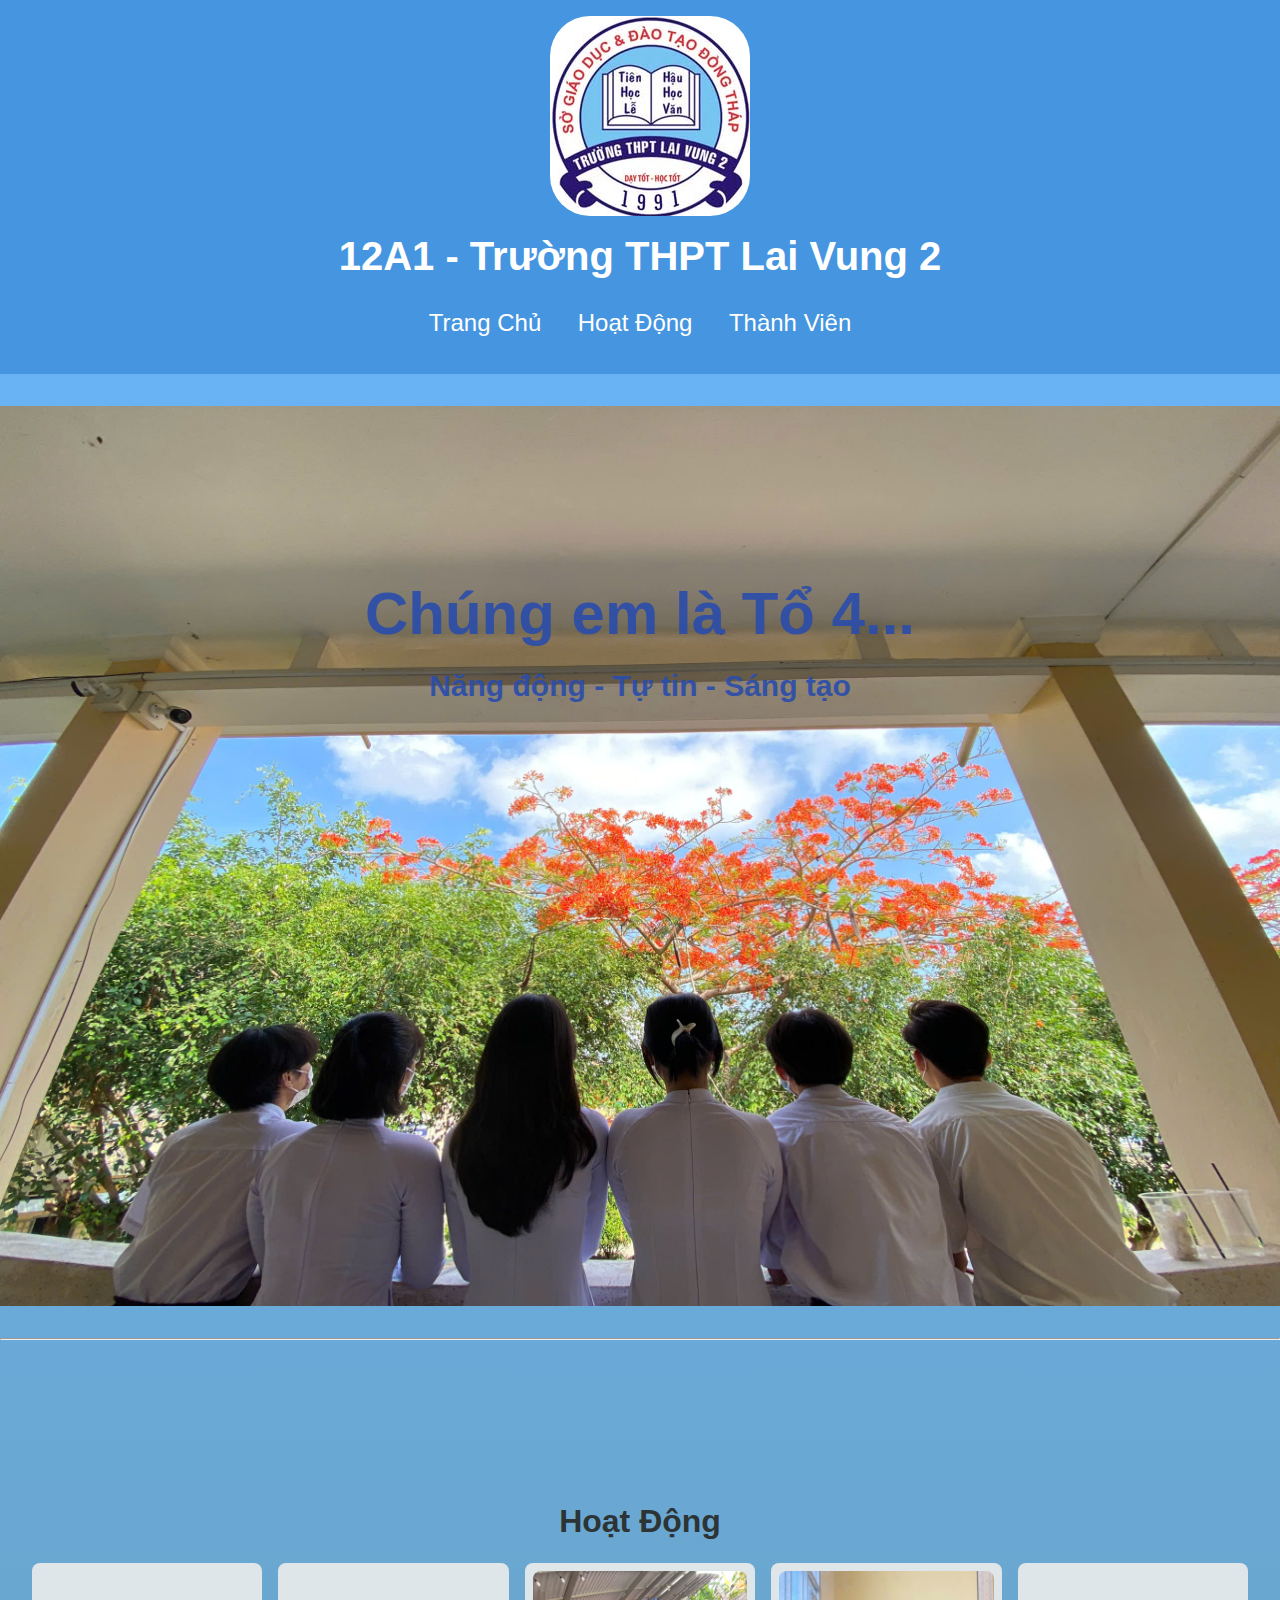
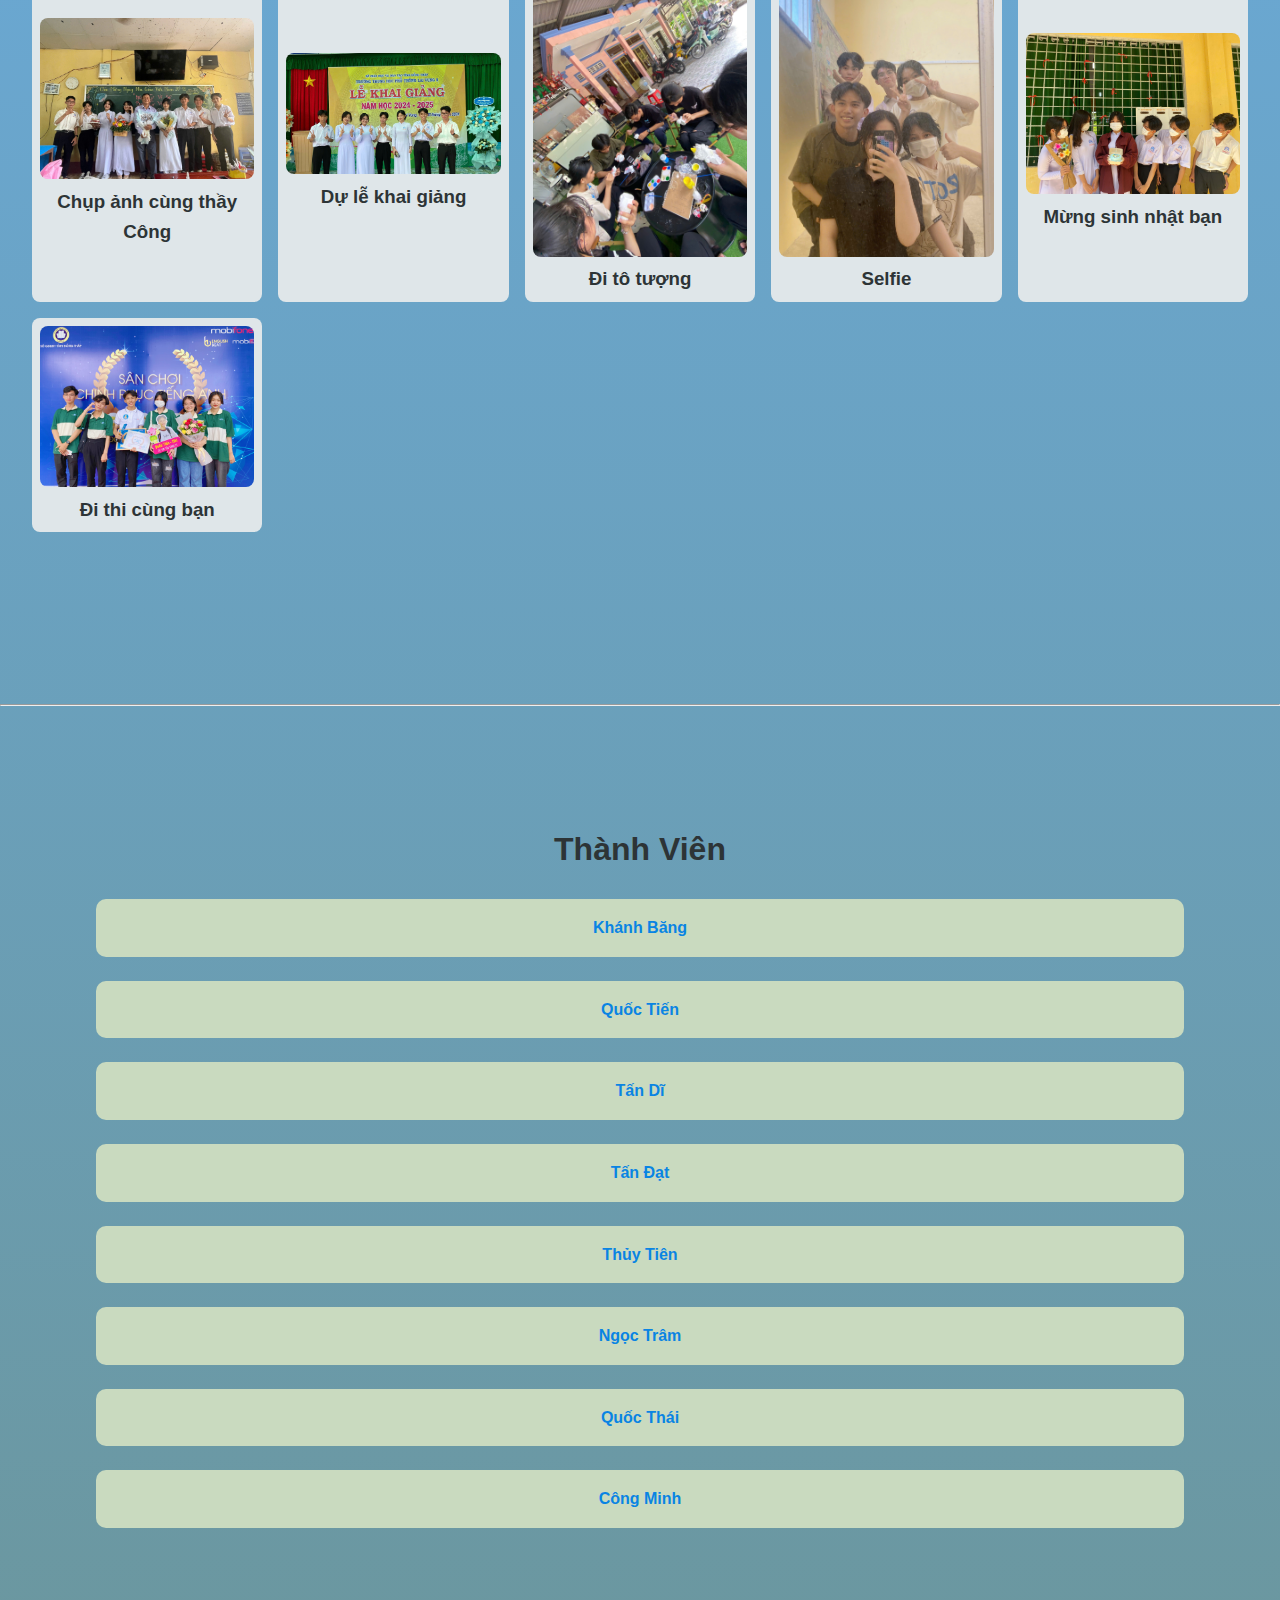
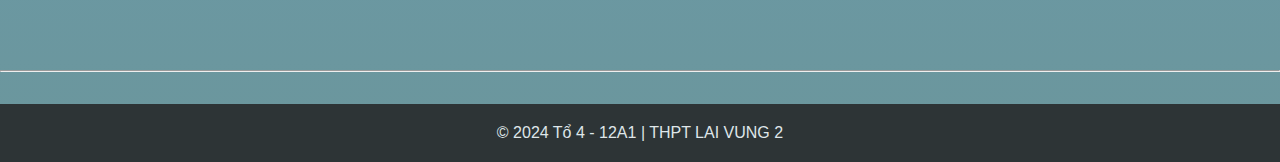
<file: index.html>
<!DOCTYPE html>
<html lang="en">
<head>
  <meta charset="UTF-8">
  <meta name="viewport" content="width=device-width, initial-scale=1.0">
  <title>Tổ 4 - 12A1</title>
  <link rel="stylesheet" href="styles.css">
</head>

<body>
  <!-- Phần đầu trang web -->
  <header>
    <!-- Vận dụng kiến thức SGK Bài 8, 10, 11 -->
    <img src="truong.jpg" alt="Logo" class="logo">
    <h1>12A1 - Trường THPT Lai Vung 2</h1>
    <nav>
      <a href="#home">Trang Chủ</a>
      <a href="#activities">Hoạt Động</a>
      <a href="#members">Thành Viên</a>
    </nav>
  </header>

  <!-- Phần nội dung chính của trang web -->
  <main>
    <!-- Mục I. Trang Chủ -->
    <section id="home">
      <div>
        <h1><b>Chúng em là Tổ 4...</b></h1>
        <h4> Năng động - Tự tin - Sáng tạo </h4>
      </div>
    </section>

    <hr>
    <!-- Mục II. Hoạt Động -->
    <section id="activities">
      <!-- Vận dụng kiến thức SGK Bài 8 + Có tham khảo trên mạng về 'Grid' -->
      <h1>Hoạt Động</h1>
      <div class="grid">
        <div><img src="anh1.jpg" alt="Activity 1">
          <h3>Chụp ảnh cùng thầy Công</h3>
        </div>
        <div><img src="anh2.jpg" alt="Activity 2">
          <h3>Dự lễ khai giảng</h3>
        </div>
        <div><img src="totuong.jpg" alt="Activity 1">
          <h3>Đi tô tượng</h3>
        </div>
        <div><img src="duan.jpg" alt="Activity 2">
          <h3>Selfie</h3>
        </div>
        <div><img src="sn.jpg" alt="Activity 2">
          <h3>Mừng sinh nhật bạn</h3>
        </div>
        <div><img src="mbf.jpg" alt="Activity 2">
          <h3>Đi thi cùng bạn</h3>
        </div>
      </div>
    </section>

    <hr>
    <!-- Mục III. Thành Viên -->
    <section id="members">
      <h1>Thành Viên</h1>
      <!-- Vận dụng kiến thức SGK Bài 9, 10 -->
      <ul>
        <li>
          <a href="khánh_băng.html" target="_blank">Khánh Băng</a> 
        </li>
        <li>
          <a href="quốc_tiến.html" target="_blank">Quốc Tiến</a> 
        </li>
        <li>
          <a href="tấn_dĩ.html" target="_blank">Tấn Dĩ</a> 
        </li>
        <li>
          <a href="tấn_đạt.html" target="_blank">Tấn Đạt</a> 
        </li>
        <li>
          <a href="thủy_tiên.html" target="_blank">Thủy Tiên</a>
        </li>
        <li>
          <a href="ngọc_trâm.html" target="_blank">Ngọc Trâm</a> 
        </li>
        <li>
          <a href="quốc_thái.html" target="_blank">Quốc Thái</a>
        </li>
        <li>
          <a href="công_minh.html" target="_blank">Công Minh</a> 
        </li>
      </ul>
    </section>
    <hr>
  </main>

  <!-- Phần đuôi trang web -->
  <footer>
    <p>&copy; 2024 Tổ 4 - 12A1 | THPT LAI VUNG 2</p>
  </footer>
</body>
</html>
</file>
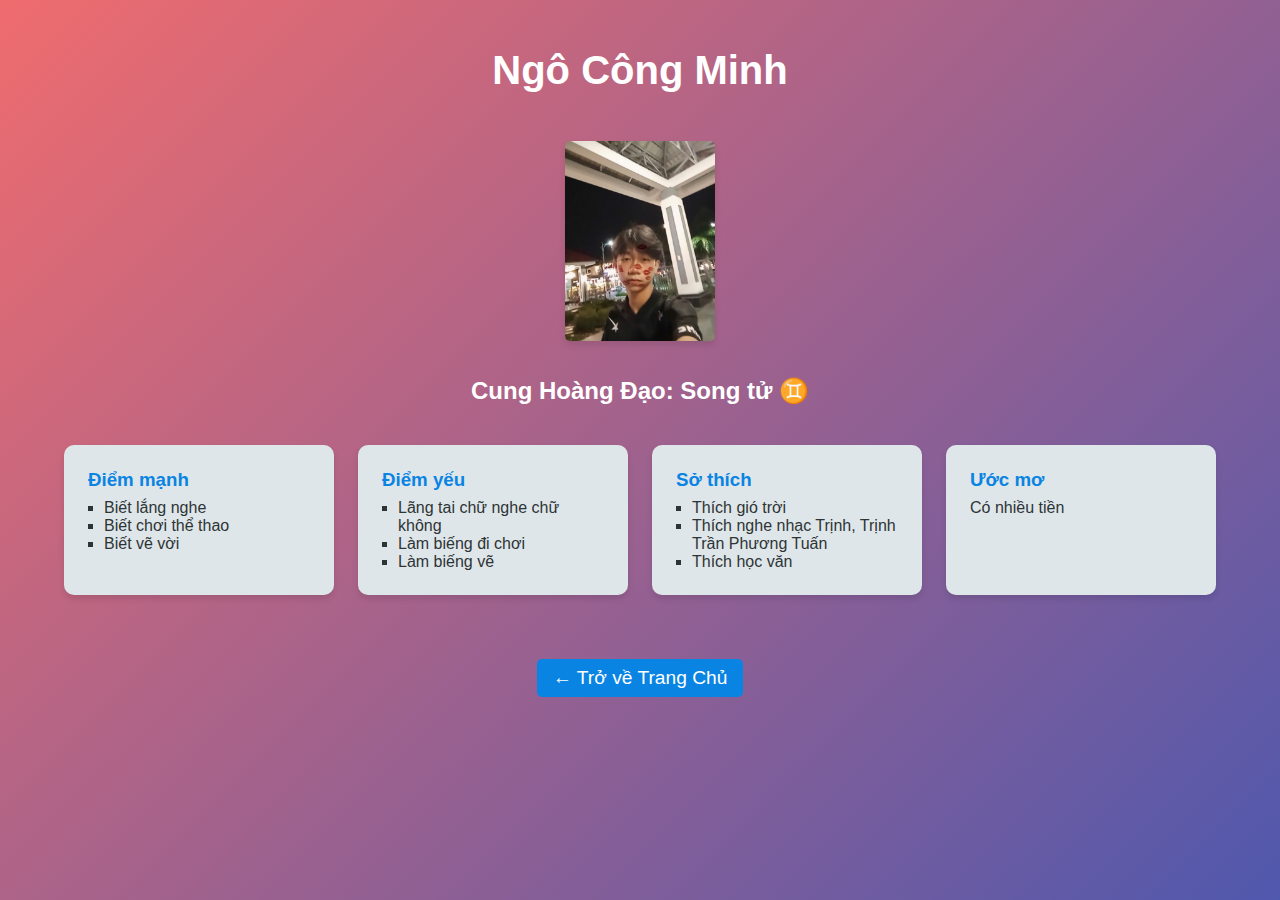
<file: công_minh.html>
<!DOCTYPE html>
<html lang="en">
<head>
  <meta charset="UTF-8">
  <meta name="viewport" content="width=device-width, initial-scale=1.0">
  <title>Công Minh</title>
  <link rel="stylesheet" href="sub.css">
</head>
<style>
  body {
  background: linear-gradient(135deg, #ef6c6e, #5058ad);
}
</style>
<body>
  <header>
    <h1>Ngô Công Minh</h1>
  </header>

  <main>
    <section id="profile">
      <img src="cm.jpg" alt="John Doe">
      <h2></h2>
      <div class="zodiac">
        <h3>Cung Hoàng Đạo: <span>Song tử ♊</span></h3>
      </div>
    </section>

    <section id="details">
      <div class="info-box strengths">
        <h3>Điểm mạnh</h3>
        <ul>
          <li>Biết lắng nghe</li>
          <li>Biết chơi thể thao</li>
          <li>Biết vẽ vời</li>
        </ul>
      </div>
      <div class="info-box weaknesses">
        <h3>Điểm yếu</h3></h3>
        <ul>
          <li>Lãng tai chữ nghe chữ không</li>
          <li>Làm biếng đi chơi</li>
          <li>Làm biếng vẽ</li>
        </ul>
      </div>
      <div class="info-box hobbies">
        <h3>Sở thích</h3>
        <ul>
          <li>Thích gió trời</li>
          <li>Thích nghe nhạc Trịnh, Trịnh Trần Phương Tuấn</li>
          <li>Thích học văn</li>
        </ul>
      </div>
      <div class="info-box dreams">
        <h3>Ước mơ</h3>
        <p>Có nhiều tiền</p>
      </div>
    </section>
  </main>

  <footer>
    <a href="index.html" class="back-button">← Trở về Trang Chủ</a>
  </footer>
</body>
</html>
</file>
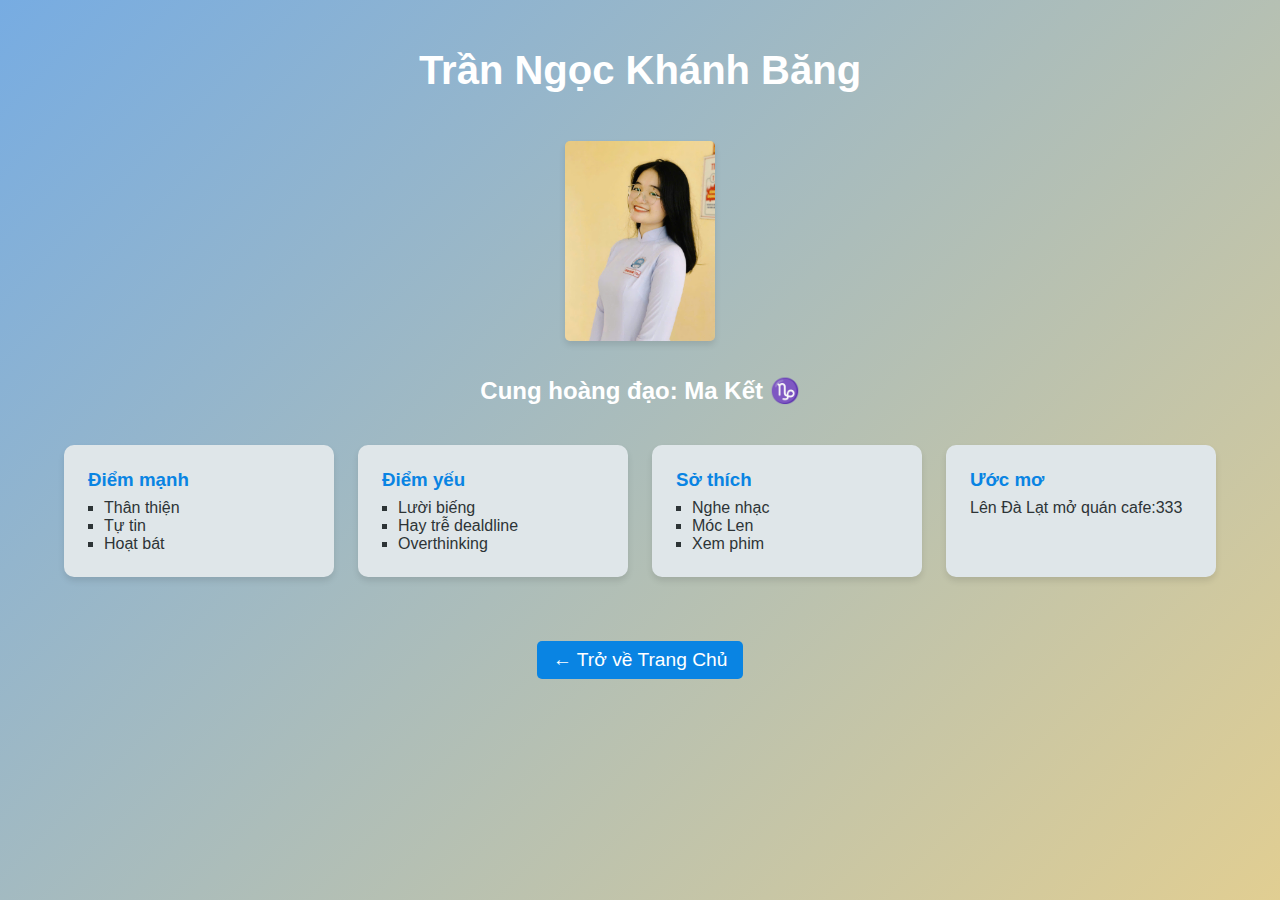
<file: khánh_băng.html>
<!DOCTYPE html>
<html lang="en">
<head>
  <meta charset="UTF-8">
  <meta name="viewport" content="width=device-width, initial-scale=1.0">
  <title>Khánh Băng</title>
  <link rel="stylesheet" href="sub.css">
</head>
<!-- Căn chỉnh màu riêng cho từng bạn -->
<style>
  body {
  background: linear-gradient(135deg, #AFE1AF, #F4BB44,);
}
</style>

<body>
  <!-- Tiêu đề -->
  <header>
    <h1>Trần Ngọc Khánh Băng</h1>
  </header>
  <!-- Phần nội dung chính -->
  <main>
    <section id="profile">
      <img src="kb.jpg" alt="John Doe">
      <h2></h2>
      <div class="zodiac">
        <h3>Cung hoàng đạo: <span>Ma Kết ♑</span></h3>
      </div>
    </section>
    <!-- Vận dụng kiến thức SGK Bài 9 -->
    <section id="details">
      <div class="info-box strengths">
        <h3>Điểm mạnh</h3>
        <ul>
          <li>Thân thiện</li>
          <li>Tự tin</li>
          <li>Hoạt bát</li>
        </ul>
      </div>
      <div class="info-box weaknesses">
        <h3>Điểm yếu</h3>
        <ul>
          <li>Lười biếng</li>
          <li>Hay trễ dealdline</li>
          <li>Overthinking</li>
        </ul>
      </div>
      <div class="info-box hobbies">
        <h3>Sở thích</h3>
        <ul>
          <li>Nghe nhạc</li>
          <li>Móc Len</li>
          <li>Xem phim</li>
        </ul>
      </div>
      <div class="info-box dreams">
        <h3>Ước mơ</h3>
        <p>Lên Đà Lạt mở quán cafe:333</p>
      </div>
    </section>
  </main>
  <!-- Phần đuôi -->
  <footer>
    <!-- Vận dụng kiến thức SGK Bài 10 -->
    <a href="index.html" class="back-button">← Trở về Trang Chủ</a>
  </footer>
</body>
</html>
</file>
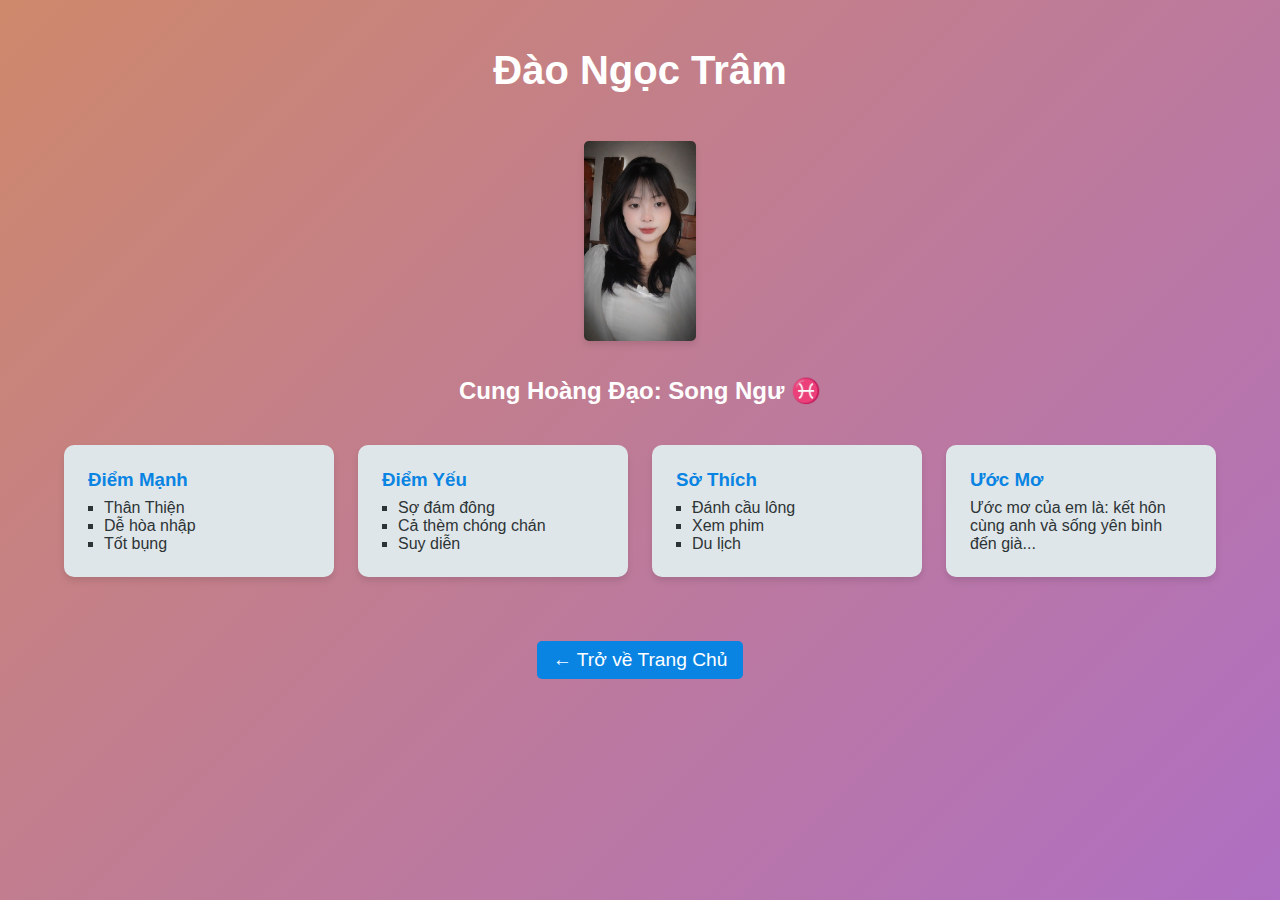
<file: ngọc_trâm.html>
<!DOCTYPE html>
<html lang="en">
<head>
  <meta charset="UTF-8">
  <meta name="viewport" content="width=device-width, initial-scale=1.0">
  <title>Ngọc Trâm</title>
  <link rel="stylesheet" href="sub.css">
</head>
<style>
  body {
  background: linear-gradient(135deg, #ce886b,#af6fc2);
}
</style>
<body>
  <header>
    <h1>Đào Ngọc Trâm</h1>
  </header>

  <main>
    <section id="profile">
      <img src="nt.jpg" alt="John Doe">
      <h2></h2>
      <div class="zodiac">
        <h3>Cung Hoàng Đạo: <span> Song Ngư ♓</span></h3>
      </div>
    </section>

    <section id="details">
      <div class="info-box strengths">
        <h3>Điểm Mạnh</h3>
        <ul>
          <li>Thân Thiện</li>
          <li>Dễ hòa nhập</li>
          <li>Tốt bụng</li>
        </ul>
      </div>
      <div class="info-box weaknesses">
        <h3>Điểm Yếu</h3>
        <ul>
          <li>Sợ đám đông</li>
          <li>Cả thèm chóng chán</li>
          <li>Suy diễn</li>
        </ul>
      </div>
      <div class="info-box hobbies">
        <h3>Sở Thích</h3>
        <ul>
          <li>Đánh cầu lông</li>
          <li>Xem phim</li>
          <li>Du lịch</li>
        </ul>
      </div>
      <div class="info-box dreams">
        <h3>Ước Mơ</h3>
        <p>Ước mơ của em là: kết hôn cùng anh và sống yên bình đến già... </p>
      </div>
    </section>
  </main>

  <footer>
    <a href="index.html" class="back-button">← Trở về Trang Chủ</a>
  </footer>
</body>
</html>
</file>
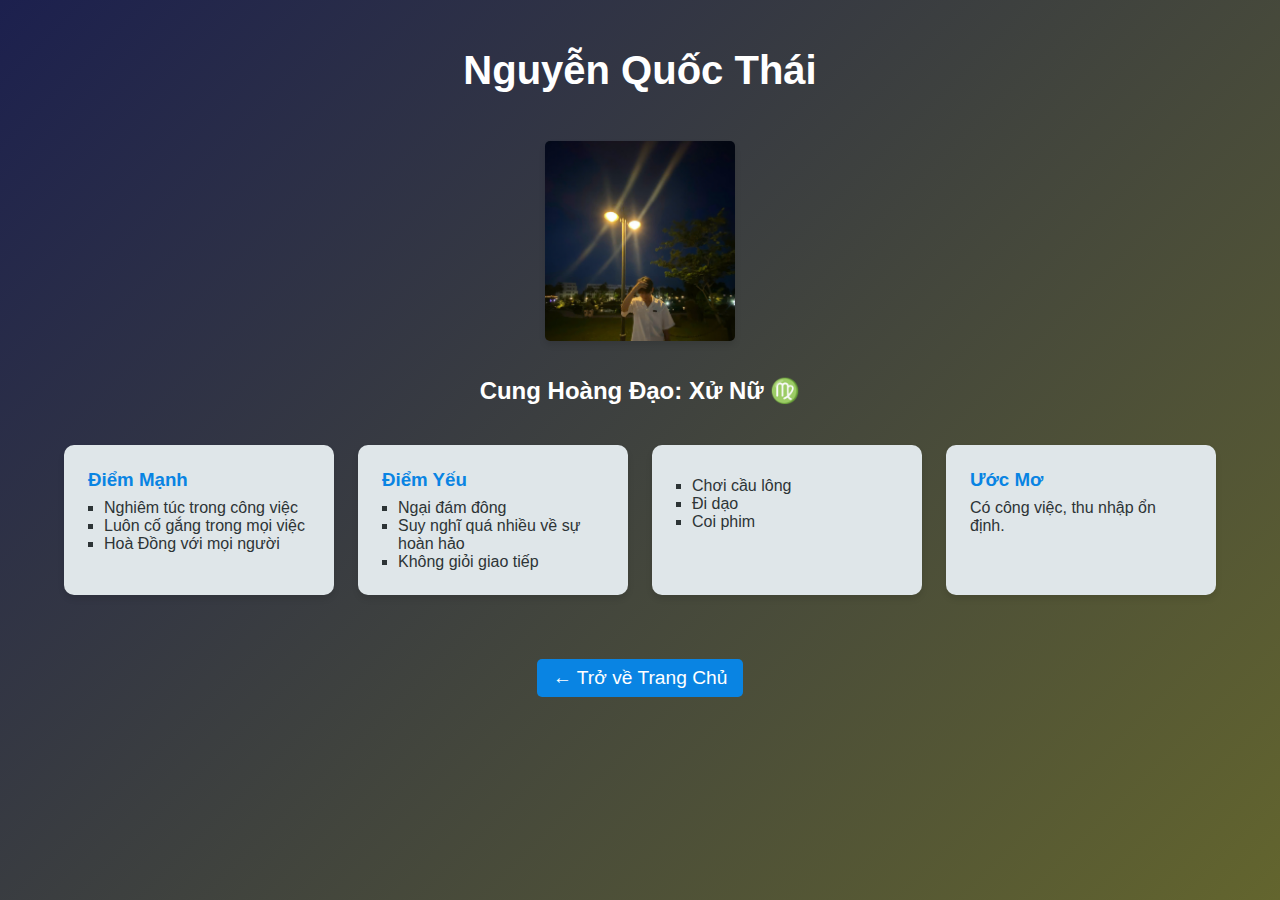
<file: quốc_thái.html>
<!DOCTYPE html>
<html lang="en">
<head>
  <meta charset="UTF-8">
  <meta name="viewport" content="width=device-width, initial-scale=1.0">
  <title>Quốc Thái</title>
  <link rel="stylesheet" href="sub.css">
</head>
<style>
  body {
  background: linear-gradient(135deg, #1c204e,#63652e);
}
</style>
<body>
  <header>
    <h1>Nguyễn Quốc Thái</h1>
  </header>

  <main>
    <section id="profile">
      <img src="nqt.png" alt="John Doe">
      <h2></h2>
      <div class="zodiac">
        <h3>Cung Hoàng Đạo: <span>Xử Nữ ♍</span></h3>
      </div>
    </section>

    <section id="details">
      <div class="info-box strengths">
        <h3>Điểm Mạnh</h3>
        <ul>
          <li>Nghiêm túc trong công việc</li>
          <li>Luôn cố gắng trong mọi việc</li>
          <li>Hoà Đồng với mọi người</li>
        </ul>
      </div>
      <div class="info-box weaknesses">
        <h3>Điểm Yếu</h3>
        <ul>
          <li>Ngại đám đông</li>
          <li>Suy nghĩ quá nhiều về sự hoàn hảo</li>
          <li>Không giỏi giao tiếp</li>
        </ul>
      </div>
      <div class="info-box hobbies">
        <h3></h3>
        <ul>
          <li >Chơi cầu lông</li>
          <li>Đi dạo</li>
          <li>Coi phim</li>
        </ul>
      </div>
      <div class="info-box dreams">
        <h3>Ước Mơ</h3>
        <p> Có công việc, thu nhập ổn định.</p>
      </div>
    </section>
  </main>

  <footer>
    <a href="index.html" class="back-button">← Trở về Trang Chủ</a>
  </footer>
</body>
</html>
</file>
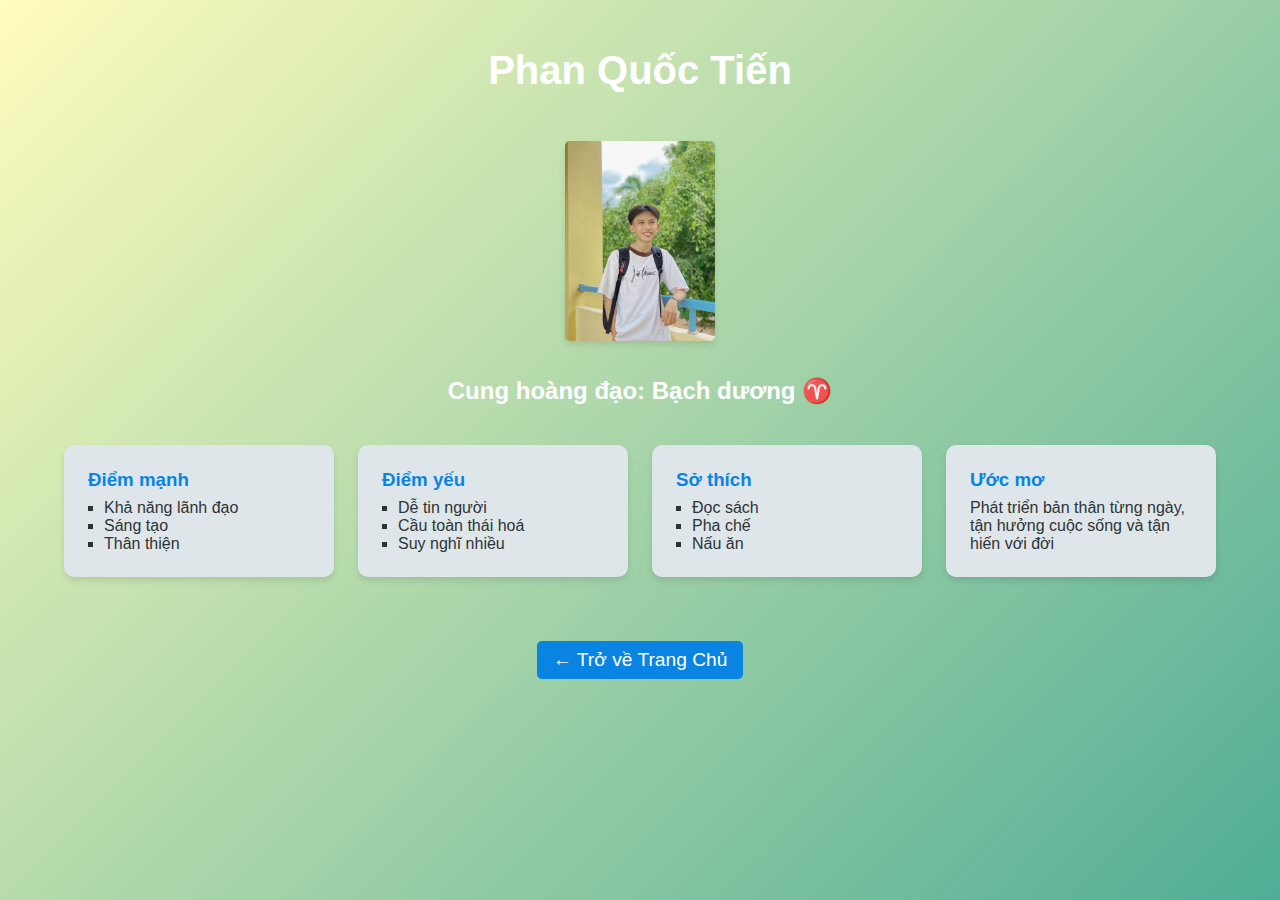
<file: quốc_tiến.html>
<!DOCTYPE html>
<html lang="en">
<head>
  <meta charset="UTF-8">
  <meta name="viewport" content="width=device-width, initial-scale=1.0">
  <title>Quốc Tiến</title>
  <link rel="stylesheet" href="sub.css">
</head>
<style>
  body {
  background: linear-gradient(135deg, #fffcbc, #50ad96);
}
</style>
<body>
  <header>
    <h1>Phan Quốc Tiến</h1>
  </header>

  <main>
    <section id="profile">
      <img src="qt.jpg" alt="John Doe">
      <h2></h2>
      <div class="zodiac">
        <h3>Cung hoàng đạo: <span> Bạch dương ♈</span></h3>
      </div>
    </section>

    <section id="details">
      <div class="info-box strengths">
        <h3>Điểm mạnh </h3>
        <ul>
          <li>Khả năng lãnh đạo</li>
          <li>Sáng tạo</li>
          <li>Thân thiện</li>
        </ul>
      </div>
      <div class="info-box weaknesses">
        <h3>Điểm yếu</h3>
        <ul>
          <li>Dễ tin người</li>
          <li>Cầu toàn thái hoá</li>
          <li>Suy nghĩ nhiều</li>
        </ul>
      </div>
      <div class="info-box hobbies">
        <h3>Sở thích</h3></h3>
        <ul>
          <li>Đọc sách</li>
          <li>Pha chế</li>
          <li>Nấu ăn</li>
        </ul>
      </div>
      <div class="info-box dreams">
        <h3>Ước mơ</h3>
        <p>Phát triển bản thân từng ngày, tận hưởng cuộc sống và tận hiến với đời</p>
      </div>
    </section>
  </main>

  <footer>
    <a href="index.html" class="back-button">← Trở về Trang Chủ</a>
  </footer>
</body>
</html>
</file>
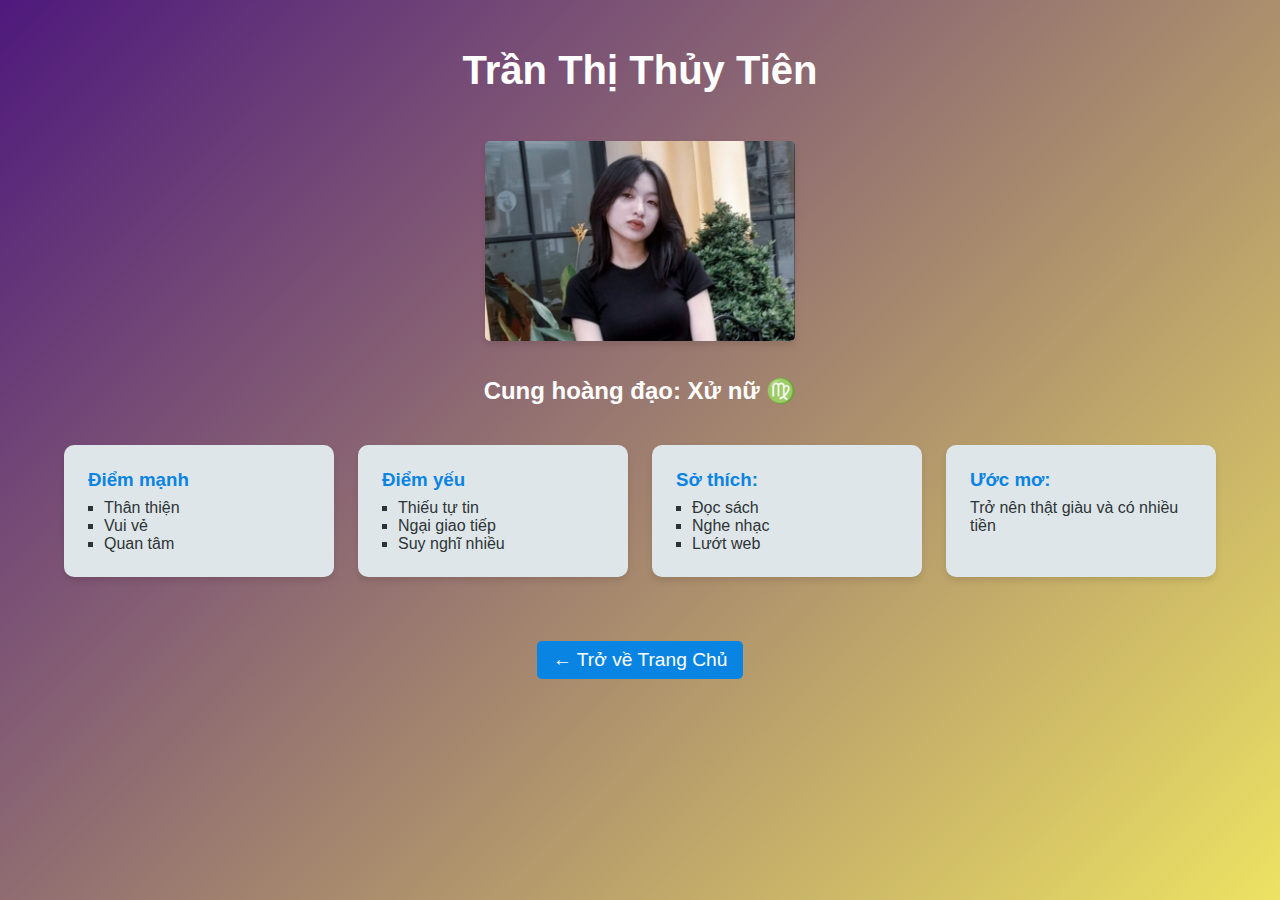
<file: thủy_tiên.html>
<!DOCTYPE html>
<html lang="en">
<head>
  <meta charset="UTF-8">
  <meta name="viewport" content="width=device-width, initial-scale=1.0">
  <title>Thủy Tiên</title>
  <link rel="stylesheet" href="sub.css">
</head>
<style>
  body {
  background: linear-gradient(135deg, #4e197c, #ede263);
}
</style>
<body>
  <header>
    <h1>Trần Thị Thủy Tiên</h1>
  </header>

  <main>
    <section id="profile">
      <img src="tt.jpg" alt="John Doe">
      <h2></h2>
      <div class="zodiac">
        <h3>Cung hoàng đạo: <span> Xử nữ ♍️ </span></span></h3>
      </div>
    </section>

    <section id="details">
      <div class="info-box strengths">
        <h3>Điểm mạnh</h3></h3>
        <ul>
          <li>Thân thiện</li>
          <li>Vui vẻ</li>
          <li>Quan tâm</li>
        </ul>
      </div>
      <div class="info-box weaknesses">
        <h3>Điểm yếu</h3>
        <ul>
          <li>Thiếu tự tin</li></li>
          <li>Ngại giao tiếp</li>
          <li>Suy nghĩ nhiều</li>
        </ul>
      </div>
      <div class="info-box hobbies">
        <h3>Sở thích: </h3>
        <ul>
          <li>Đọc sách</li>
          <li>Nghe nhạc</li>
          <li>Lướt web</li>
        </ul>
      </div>
      <div class="info-box dreams">
        <h3>Ước mơ:</h3>
        <p>Trở nên thật giàu và có nhiều tiền</p>
      </div>
    </section>
  </main>

  <footer>
    <a href="index.html" class="back-button">← Trở về Trang Chủ</a>
  </footer>
</body>
</html>
</file>
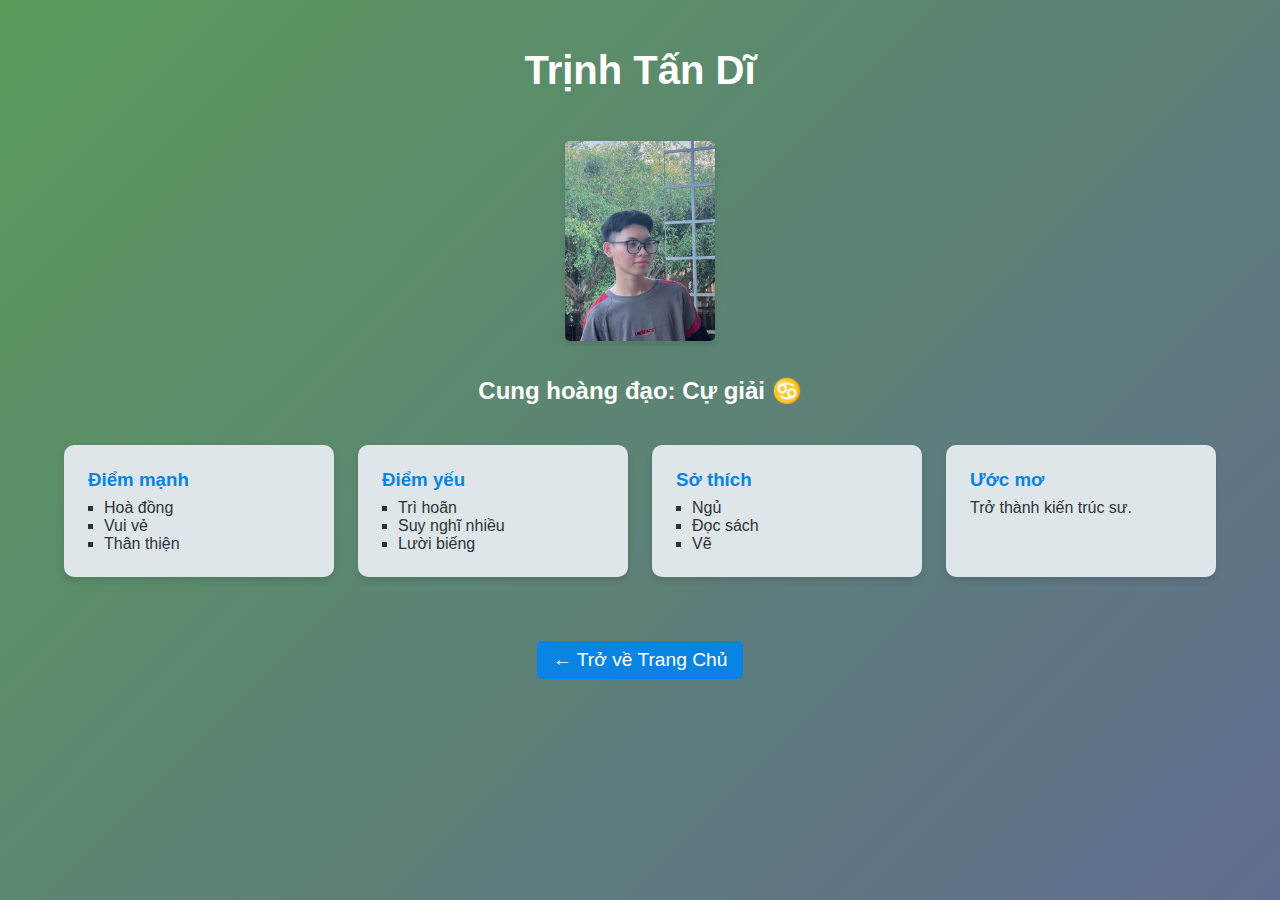
<file: tấn_dĩ.html>
<!DOCTYPE html>
<html lang="en">
<head>
  <meta charset="UTF-8">
  <meta name="viewport" content="width=device-width, initial-scale=1.0">
  <title>Tấn Dĩ</title>
  <link rel="stylesheet" href="sub.css">
</head>
<style>
  body {
  background: linear-gradient(135deg, #599a59, #606d90);
}
</style>
<body>
  <header>
    <h1>Trịnh Tấn Dĩ</h1>
  </header>

  <main>
    <section id="profile">
      <img src="ttd.jpg" alt="John Doe">
      <h2></h2>
      <div class="zodiac">
        <h3>Cung hoàng đạo: <span>Cự giải ♋</span></h3>
      </div>
    </section>

    <section id="details">
      <div class="info-box strengths">
        <h3>Điểm mạnh</h3>
        <ul>
          <li>Hoà đồng</li>
          <li>Vui vẻ</li>
          <li>Thân thiện</li>
        </ul>
      </div>
      <div class="info-box weaknesses">
        <h3>Điểm yếu</h3>
        <ul>
          <li>Trì hoãn</li>
          <li>Suy nghĩ nhiều</li>
          <li>Lười biếng</li>
        </ul>
      </div>
      <div class="info-box hobbies">
        <h3>Sở thích</h3>
        <ul>
          <li>Ngủ</li>
          <li>Đọc sách</li>
          <li>Vẽ</li>
        </ul>
      </div>
      <div class="info-box dreams">
        <h3>Ước mơ</h3>
        <p>Trở thành kiến trúc sư.</p>
      </div>
    </section>
  </main>

  <footer>
    <a href="index.html" class="back-button">← Trở về Trang Chủ</a>
  </footer>
</body>
</html>
</file>
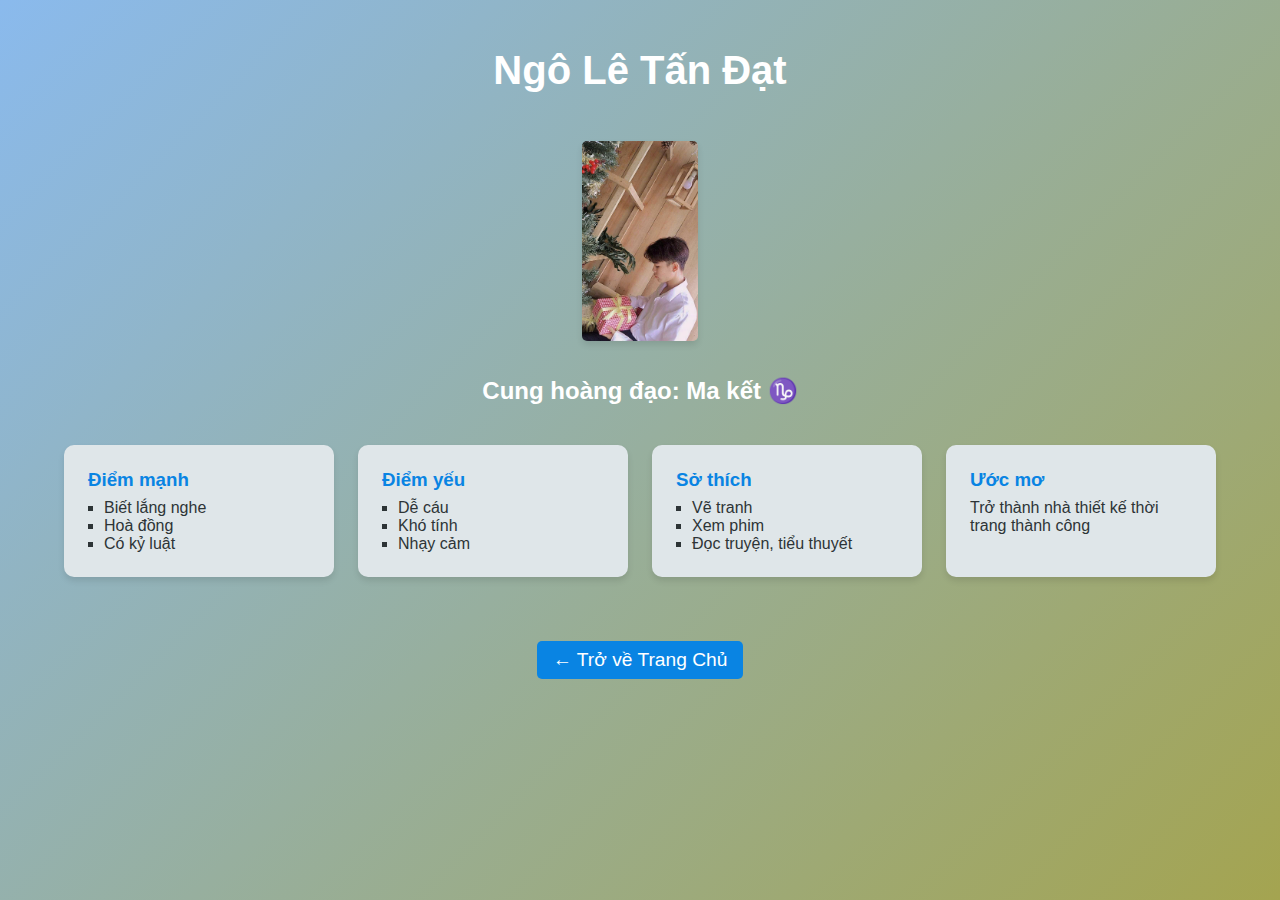
<file: tấn_đạt.html>
<!DOCTYPE html>
<html lang="en">
<head>
  <meta charset="UTF-8">
  <meta name="viewport" content="width=device-width, initial-scale=1.0">
  <title>Tấn Đạt</title>
  <link rel="stylesheet" href="sub.css">
</head>
<style>
  body {
  background: linear-gradient(135deg, #8abaed, #a4a450);
}
</style>
<body>
  <header>
    <h1>Ngô Lê Tấn Đạt</h1>
  </header>

  <main>
    <section id="profile">
      <img src="td.jpg" alt="John Doe">
      <h2></h2>
      <div class="zodiac">
        <h3>Cung hoàng đạo: <span>Ma kết ♑</span></h3>
      </div>
    </section>

    <section id="details">
      <div class="info-box strengths">
        <h3>Điểm mạnh</h3>
        <ul>
          <li>Biết lắng nghe </li>
          <li>Hoà đồng </li>
          <li>Có kỷ luật </li>
        </ul>
      </div>
      <div class="info-box weaknesses">
        <h3>Điểm yếu</h3>
        <ul>
          <li>Dễ cáu</li>
          <li>Khó tính</li>
          <li>Nhạy cảm</li>
        </ul>
      </div>
      <div class="info-box hobbies">
        <h3>Sở thích</h3>
        <ul>
          <li>Vẽ tranh</li>
          <li>Xem phim</li>
          <li>Đọc truyện, tiểu thuyết</li>
        </ul>
      </div>
      <div class="info-box dreams">
        <h3>Ước mơ</h3>
        <p>Trở thành nhà thiết kế thời trang thành công</p>
      </div>
    </section>
  </main>

  <footer>
    <a href="index.html" class="back-button">← Trở về Trang Chủ</a>
  </footer>
</body>
</html>
</file>
<file: styles.css>
/* Căn chỉnh cả trang web */
* {
    margin: 0;
    padding: 0;
    box-sizing: border-box;
  }
  
  /*Phần Body  */
  body {
    font-family: 'Arial', sans-serif;
    background: linear-gradient(to bottom, #69b6ff, #6b969c);
    color: #2d3436;
    line-height: 1.6;
    text-align: center;
  }
  
  /* Phần đầu trang web */
  header {
    background: #4595e0;
    color: #fff;
    padding: 1rem 0;
    position: relative;
    top: 0;
    z-index: 1000;
  }
  
  header h1 {
    font-size: 2.5rem;
  }

  header .logo {
    size: 120px;
    object-fit: contain;
    margin-left: 20px;
    border-radius: 20%;
  }
  
  nav {
    margin: 1rem 0;
  }
  
  nav a {
    color: #fff;
    text-decoration: none;
    margin: 0 1rem;
    font-size: 1.5rem;
  }
  
  nav a:hover {
    text-decoration: underline;
  }
  
  /* Căn chỉnh chung cho các Mục I, II, III của phần nội dung chính trang web */
  section {
    padding: 2rem 1rem;
    margin: 2rem 0;
    border: 10px;
    align-content: center;
    min-height: 100vh;
  }

  /* Mục I. Trang chủ */
  #home {
    background-image: url('anh.jpg');
    background-size: 100% 100%;
    background-repeat: no-repeat;
  }  

  #home div {
    opacity: 0.9;
    color: rgb(43, 77, 171);
    font-size: 30px;
    margin-bottom: 35%;
  }
  
  /* Mục II. Hoạt động */
  #activities .grid {
    display: grid;
    grid-template-columns: repeat(auto-fit, minmax(200px, 1fr));
    gap: 1rem;
    padding: 1rem;
  }
  
  #activities .grid div {
    background: #dfe6e9;
    border-radius: 8px;
    padding: 0.5rem;
    align-content: center;
  }
  
  #activities img, #activities video {
    width: 100%;
    border-radius: 8px;
  }
  
  /* Members Styling */
  #members ul {
    list-style: none;
    align-content: center;
    align-items: center;
  }
  
  #members li {
    margin: 1.5rem 5rem;
    background-color: #C9DABF;
    border-radius: 10px;
    display: grid;
    grid-template-columns: repeat(auto-fit, minmax(200px, 1fr));
    gap: 1rem;
    padding: 1rem;
  }
  
  #members a {
    color: #0984e3;
    text-decoration: none;
    font-weight: bold;
  }
  
  #members a:hover {
    text-decoration: underline;
  }
  
  /* Footer Styling */
  footer {
    background: #2d3436;
    color: #dfe6e9;
    padding: 1rem;
    margin-top: 2rem;
  }
</file>
<file: sub.css>
/* Căn chỉnh cho cả trang web */
* {
  margin: 0;
  padding: 0;
  box-sizing: border-box;
}

/* Phần body */
body {
  font-family: 'Arial', sans-serif;
  background: linear-gradient(135deg, #77ace2, #e1ce92);
  color: #2d3436;
  text-align: center;
  padding: 2rem;
  background-repeat: no-repeat;
  min-height: 100vh;
}

/* Phần tiêu đề */
header {
  color: #fff;
  padding: 1rem 0;
  margin-bottom: 2rem;
  border-radius: 10px;
}

header h1 {
  font-size: 2.5rem;
}

/* Chỉnh ảnh + thông tin sơ bộ */
#profile img {
  object-fit: contain;
  width: auto;
  height: 200px;
  border-radius: 5px;
  margin-bottom: 1rem;
  box-shadow: 0 4px 6px rgba(0, 0, 0, 0.1);
}

#profile h2 {
  font-size: 1.8rem;
  margin: 1rem 0;
}

.zodiac h3 {
  margin: 0.5rem 0;
  font-size: 1.5rem;
  color: #ffffff;
}

.zodiac span {
  font-weight: bold;
  color: #ffffff;
}

/* Phần mô tả thông tin chi tiết */
/* Có tham khảo trên mạng về việc sử dụng giao diện 'Grid' */
#details {
  display: grid;
  grid-template-columns: repeat(auto-fit, minmax(250px, 1fr));
  gap: 1.5rem;
  padding: 2rem;
}

/* Những hộp thông tin */
.info-box {
  background: #dfe6e9;
  padding: 1.5rem;
  border-radius: 10px;
  box-shadow: 0 4px 6px rgba(0, 0, 0, 0.1);
  text-align: left;
}

.info-box h3 {
  color: #0984e3;
  margin-bottom: 0.5rem;
}

.info-box ul {
  list-style: square;
  margin-left: 1rem;
  color: #2d3436;
}

.info-box p {
  color: #2d3436;
}

/* Phần đuôi */
footer {
  margin-top: 2rem;
}

.back-button {
  display: inline-block;
  background: #0984e3;
  color: #fff;
  text-decoration: none;
  padding: 0.5rem 1rem;
  border-radius: 5px;
  font-size: 1.2rem;
}

.back-button:hover {
  background: #74b9ff;
}
</file>
